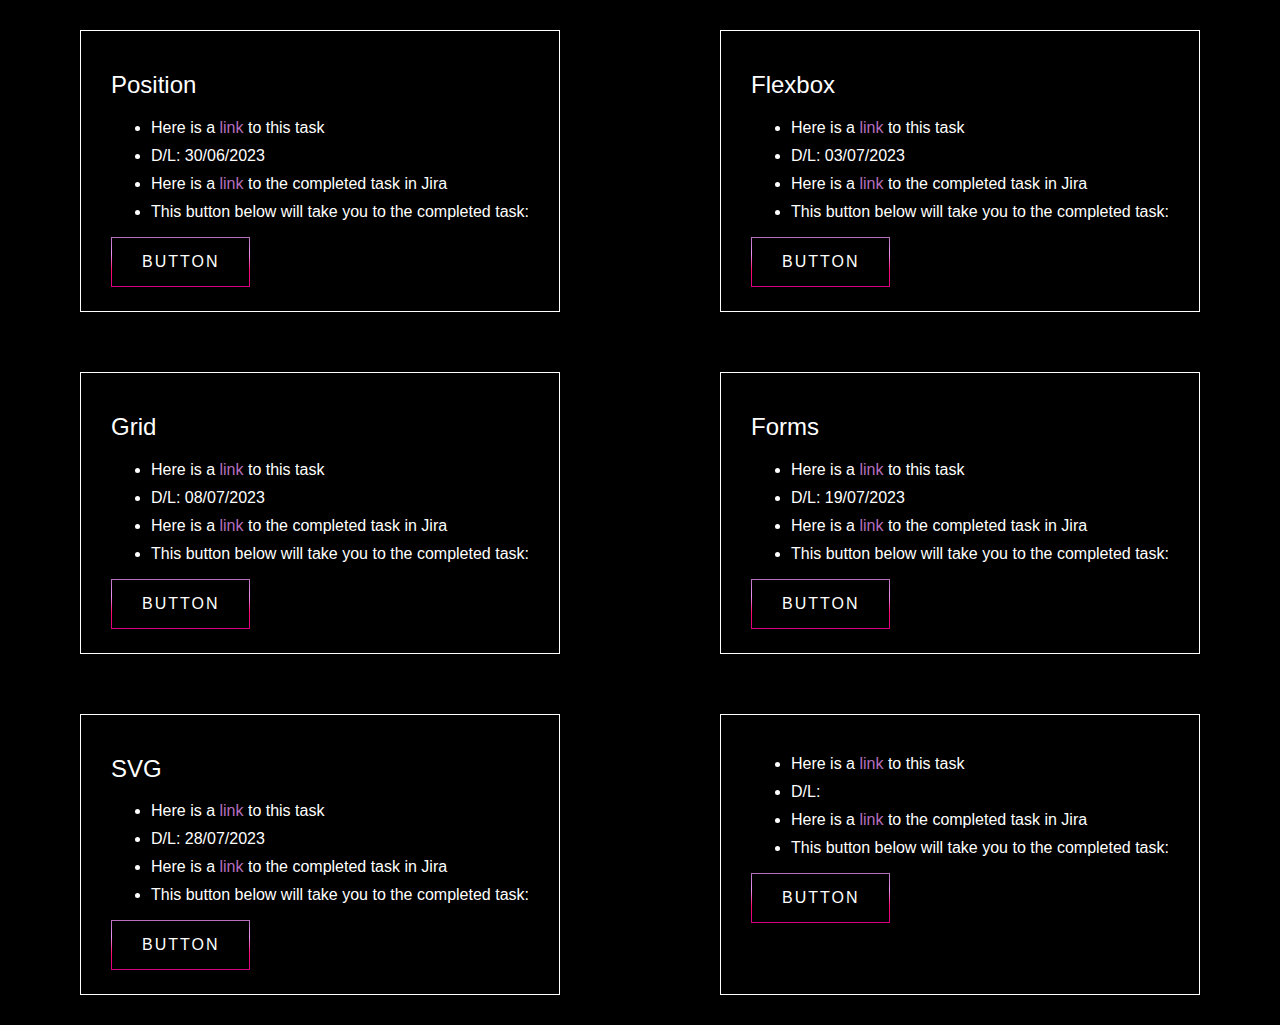
<file: index.html>
<!DOCTYPE html>
<html lang="en">
<head>
    <meta charset="UTF-8">
    <meta http-equiv="X-UA-Compatible" content="IE=edge">
    <meta name="viewport" content="width=device-width, initial-scale=1.0">
    <title>Tasks</title>
    <link rel="stylesheet" href="css/style.css">
</head>
<body>
    <section class="tasks">
        <section class="one-task">
            <h2 class="one-task__title">Position</h2>
            <ul>
                <li class="one-task__description">Here is a <a target="_blank" href="https://www.figma.com/file/l57e8YMAQ9D2lR3KJWsR5j/positioning-pratical-task?type=design&node-id=0-1&mode=design&t=QoJClR1yXuRjPMQm-0">link</a> to this task</li>
                <li class="one-task__description">D/L: 30/06/2023</li>
                <li class="one-task__description">Here is a <a target="_blank" href="https://teamofdevelopers.atlassian.net/browse/DEV-13">link</a> to the completed task in Jira</li>
                <li class="one-task__description">This button below will take you to the completed task:</li>
            </ul>
            <a href="position/index.html" class="one-task__button" target="_blank">Button</a>
        </section>
        <section class="one-task">
            <h2 class="one-task__title">Flexbox</h2>
            <ul>
                <li class="one-task__description">Here is a <a target="_blank" href="https://www.youtube.com/watch?v=8Gu40PFzOHI">link</a> to this task</li>
                <li class="one-task__description">D/L: 03/07/2023</li>
                <li class="one-task__description">Here is a <a target="_blank" href="https://teamofdevelopers.atlassian.net/browse/DEV-14">link</a> to the completed task in Jira</li>
                <li class="one-task__description">This button below will take you to the completed task:</li>
            </ul>
            <a href="flexbox/index.html" class="one-task__button" target="_blank">Button</a>
        </section>
        <section class="one-task">
            <h2 class="one-task__title">Grid</h2>
            <ul>
                <li class="one-task__description">Here is a <a target="_blank" href="https://youtu.be/yWVJgnTpdUA">link</a> to this task</li>
                <li class="one-task__description">D/L: 08/07/2023</li>
                <li class="one-task__description">Here is a <a target="_blank" href="https://teamofdevelopers.atlassian.net/browse/DEV-15">link</a> to the completed task in Jira</li>
                <li class="one-task__description">This button below will take you to the completed task:</li>
            </ul>
            <a href="grid/index.html" class="one-task__button" target="_blank">Button</a>
        </section>
        <section class="one-task">
            <h2 class="one-task__title">Forms</h2>
            <ul>
                <li class="one-task__description">Here is a <a target="_blank" href="https://youtu.be/ZYPBTvjZl7M">link</a> to this task</li>
                <li class="one-task__description">D/L: 19/07/2023</li>
                <li class="one-task__description">Here is a <a target="_blank" href="https://teamofdevelopers.atlassian.net/browse/DEV-222">link</a> to the completed task in Jira</li>
                <li class="one-task__description">This button below will take you to the completed task:</li>
            </ul>
            <a href="forms/index.html" class="one-task__button" target="_blank">Button</a>
        </section>
        <section class="one-task">
            <h2 class="one-task__title">SVG</h2>
            <ul>
                <li class="one-task__description">Here is a <a target="_blank" href="https://www.youtube.com/watch?v=Yzj8bBCq7Eg">link</a> to this task</li>
                <li class="one-task__description">D/L: 28/07/2023</li>
                <li class="one-task__description">Here is a <a target="_blank" href="https://teamofdevelopers.atlassian.net/browse/DEV-301">link</a> to the completed task in Jira</li>
                <li class="one-task__description">This button below will take you to the completed task:</li>
            </ul>
            <a href="svg/index.html" class="one-task__button" target="_blank">Button</a>
        </section>
        <section class="one-task">
            <h2 class="one-task__title"></h2>
            <ul>
                <li class="one-task__description">Here is a <a target="_blank" href="">link</a> to this task</li>
                <li class="one-task__description">D/L: </li>
                <li class="one-task__description">Here is a <a target="_blank" href="">link</a> to the completed task in Jira</li>
                <li class="one-task__description">This button below will take you to the completed task:</li>
            </ul>
            <a href="" class="one-task__button" target="_blank">Button</a>
        </section>
    </section>
</body>
</html>
</file>
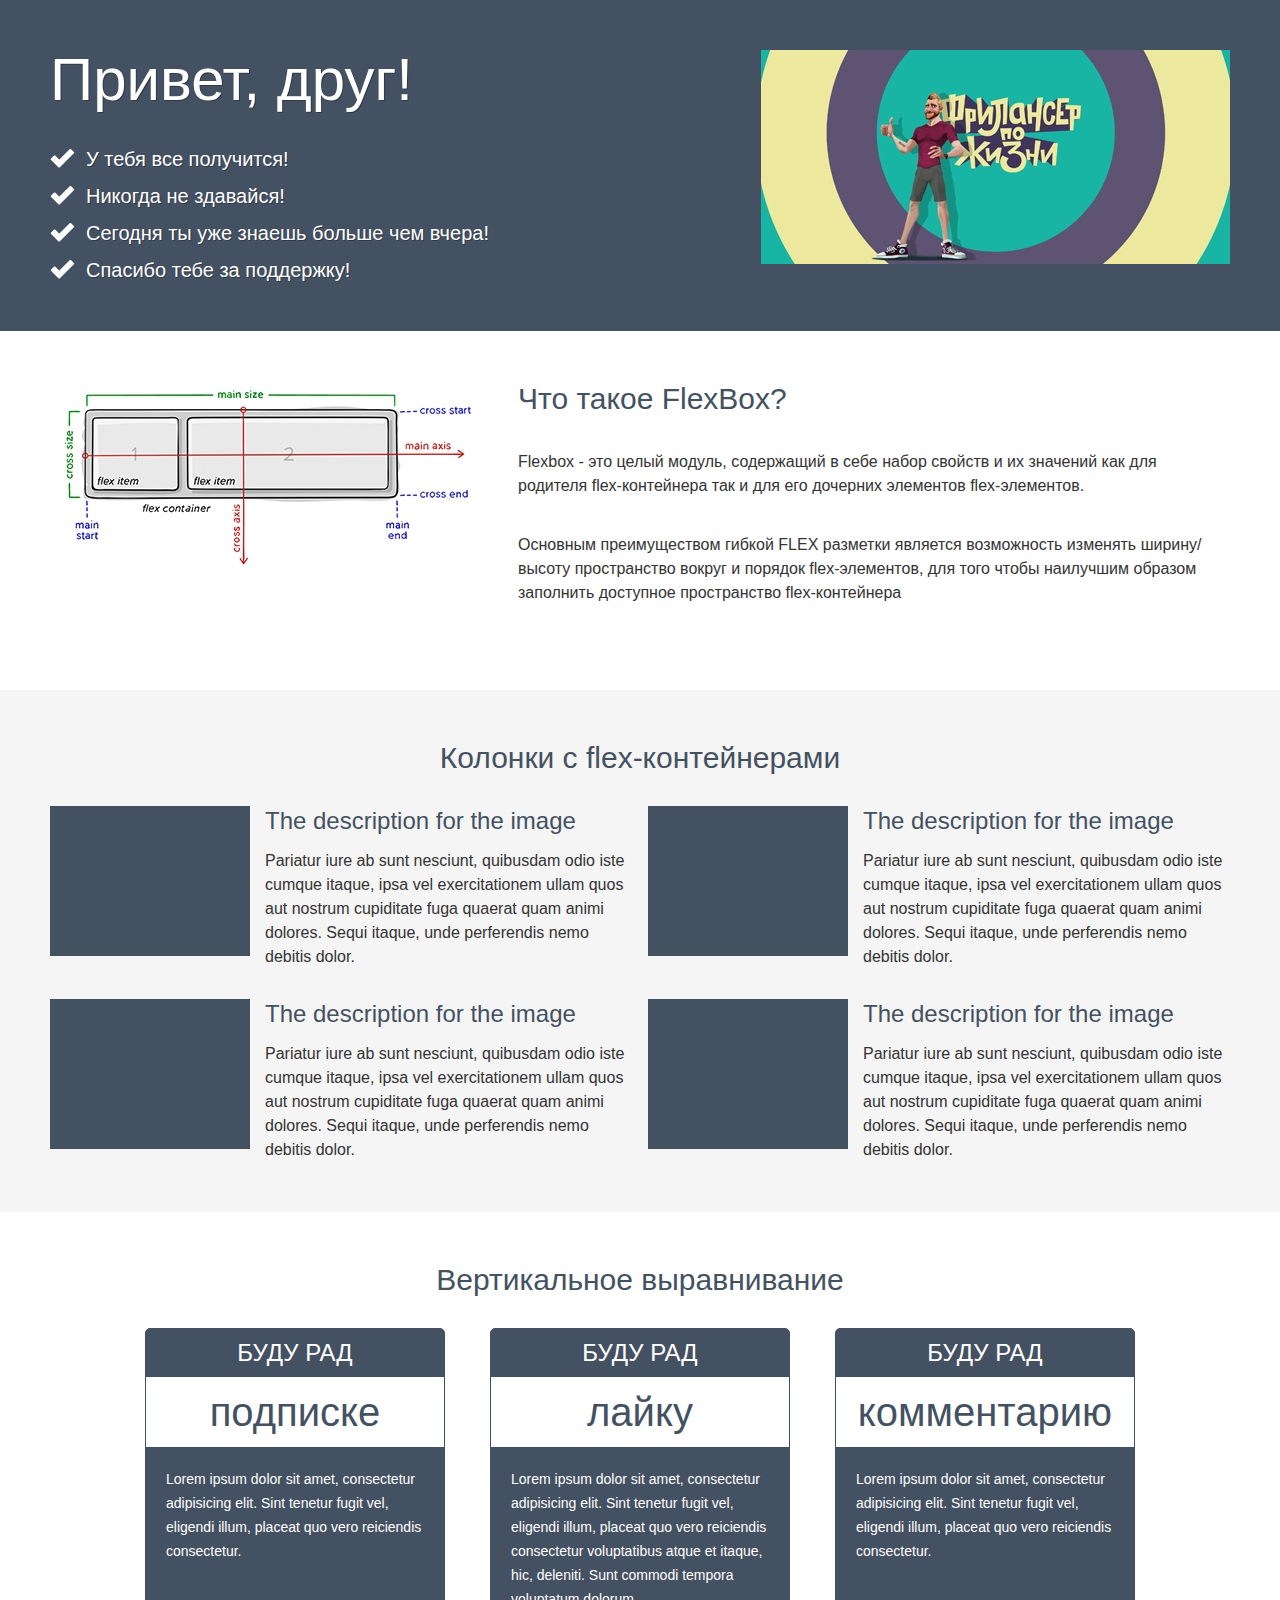
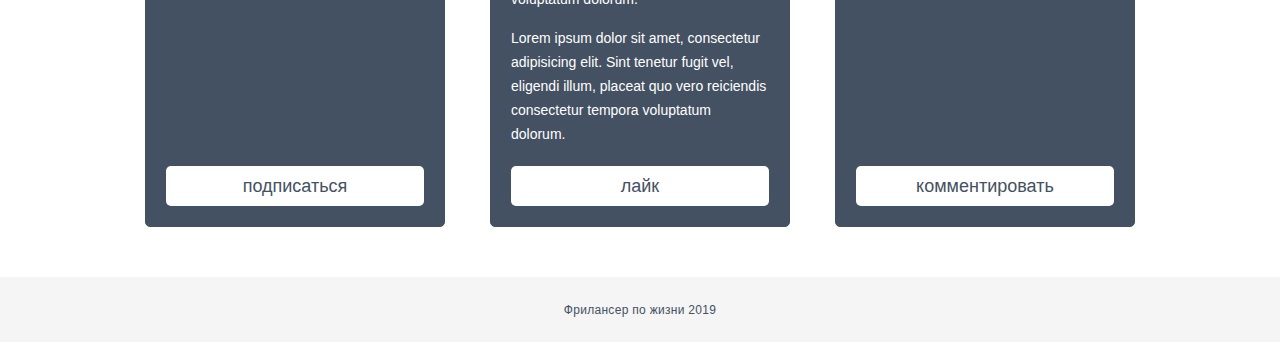
<file: flexbox/index.html>
<!DOCTYPE html>
<html lang="en">
<head>
    <meta charset="UTF-8">
    <meta http-equiv="X-UA-Compatible" content="IE=edge">
    <meta name="viewport" content="width=device-width, initial-scale=1.0">
    <title>Document</title>
    <link rel="stylesheet" href="css/style.css">
</head>
<body>
    <div class="wrapper">
        <div class="content">
            <div class="hi">
                <div class="container">
                    <div class="hi__row">
                        <div class="hi__body">
                            <div class="hi__title">Привет, друг!</div>
                            <ul class="hi__list">
                                <li>У тебя все получится!</li>
                                <li>Никогда не здавайся!</li>
                                <li>Сегодня ты уже знаешь больше чем вчера!</li>
                                <li>Спасибо тебе за поддержку!</li>
                            </ul>
                        </div>
                        <div class="hi__image">
                            <img src="img/image.jpg" alt="">
                        </div>
                    </div>
                </div>
            </div>
            <div class="what">
                <div class="container">
                    <div class="what__row">
                        <div class="what__image">
                            <img src="img/image_2.jpg" alt="">
                        </div>
                        <div class="what__body">
                            <div class="what__title title">
                                Что такое FlexBox?
                            </div>
                            <div class="what__text">
                                <p>
                                    Flexbox - это целый модуль, 
                                    содержащий в себе набор свойств 
                                    и их значений как для родителя 
                                    flex-контейнера так и для его 
                                    дочерних элементов flex-элементов.
                                </p>
                                <p>
                                    Основным преимуществом гибкой FLEX 
                                    разметки является возможность изменять 
                                    ширину/высоту пространство вокруг и 
                                    порядок flex-элементов, для того чтобы 
                                    наилучшим образом заполнить доступное 
                                    пространство flex-контейнера 
                                </p>
                            </div>
                        </div>
                    </div>
                </div>
            </div>
            <div class="columns">
                <div class="container">
                    <div class="columns__title title">
                        Колонки с flex-контейнерами
                    </div>
                    <div class="columns__row">
                        <div class="columns__column">
                            <div class="columns__item item">
                                <div class="item__row">
                                    <div class="item__image">
                                        <img src="img/image_3.jpg" alt="">
                                    </div>
                                    <div class="item__body">
                                        <div class="item__title">
                                            The description for the image
                                        </div>
                                        <div class="item__text">
                                            Pariatur iure ab sunt nesciunt, 
                                            quibusdam odio iste cumque itaque, 
                                            ipsa vel exercitationem ullam quos 
                                            aut nostrum cupiditate fuga quaerat 
                                            quam animi dolores. Sequi itaque, 
                                            unde perferendis nemo debitis dolor.
                                        </div>
                                    </div>
                                </div>
                            </div>
                        </div>
                        <div class="columns__column">
                            <div class="columns__item item">
                                <div class="item__row">
                                    <div class="item__image">
                                        <img src="img/image_3.jpg" alt="">
                                    </div>
                                    <div class="item__body">
                                        <div class="item__title">
                                            The description for the image
                                        </div>
                                        <div class="item__text">
                                            Pariatur iure ab sunt nesciunt, 
                                            quibusdam odio iste cumque itaque, 
                                            ipsa vel exercitationem ullam quos 
                                            aut nostrum cupiditate fuga quaerat 
                                            quam animi dolores. Sequi itaque, 
                                            unde perferendis nemo debitis dolor.
                                        </div>
                                    </div>
                                </div>
                            </div>
                        </div>
                        <div class="columns__column">
                            <div class="columns__item item">
                                <div class="item__row">
                                    <div class="item__image">
                                        <img src="img/image_3.jpg" alt="">
                                    </div>
                                    <div class="item__body">
                                        <div class="item__title">
                                            The description for the image
                                        </div>
                                        <div class="item__text">
                                            Pariatur iure ab sunt nesciunt, 
                                            quibusdam odio iste cumque itaque, 
                                            ipsa vel exercitationem ullam quos 
                                            aut nostrum cupiditate fuga quaerat 
                                            quam animi dolores. Sequi itaque, 
                                            unde perferendis nemo debitis dolor.
                                        </div>
                                    </div>
                                </div>
                            </div>
                        </div>
                        <div class="columns__column">
                            <div class="columns__item item">
                                <div class="item__row">
                                    <div class="item__image">
                                        <img src="img/image_3.jpg" alt="">
                                    </div>
                                    <div class="item__body">
                                        <div class="item__title">
                                            The description for the image
                                        </div>
                                        <div class="item__text">
                                            Pariatur iure ab sunt nesciunt, 
                                            quibusdam odio iste cumque itaque, 
                                            ipsa vel exercitationem ullam quos 
                                            aut nostrum cupiditate fuga quaerat 
                                            quam animi dolores. Sequi itaque, 
                                            unde perferendis nemo debitis dolor.
                                        </div>
                                    </div>
                                </div>
                            </div>
                        </div>
                    </div>
                </div>
            </div>
            <div class="vertical">
                <div class="container">
                    <div class="vertical__title title">
                        Вертикальное выравнивание
                    </div>
                    <div class="vertical__body">
                        <div class="vertical__row">
                            <div class="vertical__column">
                                <div class="vertical__item">
                                    <div class="vertical__subtitle">буду рад</div>
                                    <div class="vertical__label">подписке</div>
                                    <div class="vertical__text">
                                        Lorem ipsum dolor sit amet, 
                                        consectetur adipisicing 
                                        elit. Sint tenetur fugit vel, 
                                        eligendi illum, placeat quo 
                                        vero reiciendis consectetur.
                                    </div>
                                    <a href="" class="vertical__btn">подписаться</a>
                                </div>
                            </div>
                            <div class="vertical__column">
                                <div class="vertical__item">
                                    <div class="vertical__subtitle">буду рад</div>
                                    <div class="vertical__label">лайку</div>
                                    <div class="vertical__text">
                                        <p>
                                            Lorem ipsum dolor sit amet, 
                                            consectetur adipisicing elit. 
                                            Sint tenetur fugit vel, eligendi 
                                            illum, placeat quo vero reiciendis 
                                            consectetur voluptatibus atque 
                                            et itaque, hic, deleniti. Sunt 
                                            commodi tempora voluptatum dolorum.
                                        </p>
                                        <p>
                                            Lorem ipsum dolor sit amet, 
                                            consectetur adipisicing elit. 
                                            Sint tenetur fugit vel, eligendi 
                                            illum, placeat quo vero reiciendis 
                                            consectetur tempora voluptatum 
                                            dolorum.
                                        </p>
                                    </div>
                                    <a href="" class="vertical__btn">лайк</a>
                                </div>
                            </div>
                            <div class="vertical__column">
                                <div class="vertical__item">
                                    <div class="vertical__subtitle">буду рад</div>
                                    <div class="vertical__label">комментарию</div>
                                    <div class="vertical__text">
                                        Lorem ipsum dolor sit amet, 
                                        consectetur adipisicing 
                                        elit. Sint tenetur fugit vel, 
                                        eligendi illum, placeat quo 
                                        vero reiciendis consectetur.
                                    </div>
                                    <a href="" class="vertical__btn">комментировать</a>
                                </div>
                            </div>
                        </div>
                    </div>
                </div>
            </div>
        </div>
        <footer class="footer">
            <div class="container">
                <div class="footer__row">
                    <div class="footer__text">Фрилансер по жизни 2019</div>
                </div>
            </div>
        </footer>
    </div>
</body>
</html>
</file>
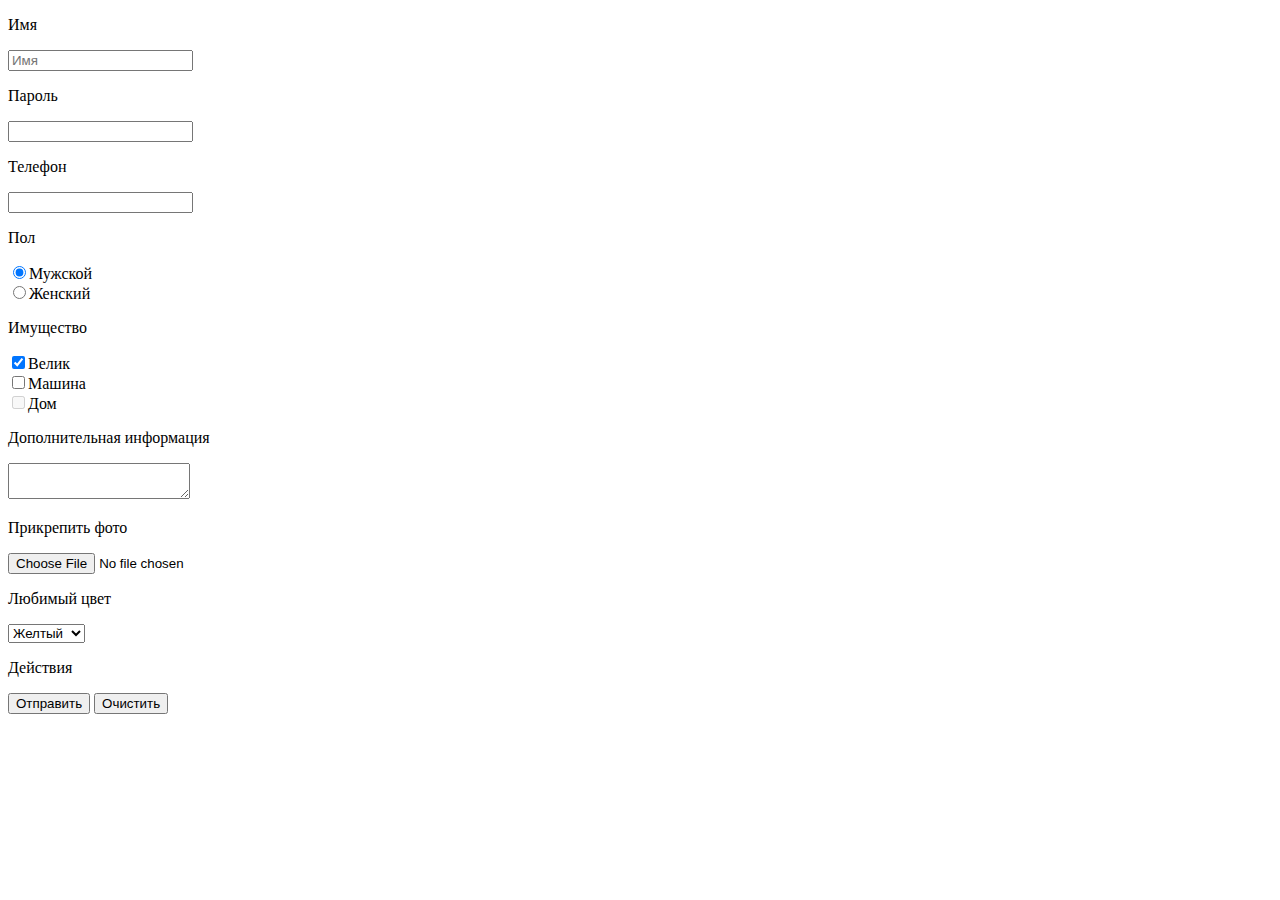
<file: forms/index.html>
<!DOCTYPE html>
<html lang="en">
<head>
    <meta charset="UTF-8">
    <meta http-equiv="X-UA-Compatible" content="IE=edge">
    <meta name="viewport" content="width=device-width, initial-scale=1.0">
    <title>Document</title>
</head>
<body>
    <form action="#" method="post" enctype="multipart/form-data">
        <div>
            <p>Имя</p>
            <input placeholder="Имя" type="text" name="username" tabindex="1">
        </div>
        <div>
            <p>Пароль</p>
            <input type="password" name="userpass" tabindex="2">
        </div>
        <div>
            <p>Телефон</p>
            <input type="tel" name="userphone" tabindex="3">
        </div>
        <div>
            <p>Пол</p>
            <div>
                <input checked type="radio" tabindex="4" name="gender" value="male">Мужской
            </div>
            <div>
                <input type="radio" tabindex="4" name="gender" value="female">Женский
            </div>
        </div>
        <div>
            <p>Имущество</p>
            <div>
                <input tabindex="5" checked type="checkbox" name="bike" value="yes">Велик
            </div>
            <div>
                <input tabindex="6" type="checkbox" name="car" value="yes">Машина
            </div>
            <div>
                <input tabindex="7" disabled type="checkbox" name="house" value="yes">Дом
            </div>
        </div>
        <div>
            <p>Дополнительная информация</p>
            <textarea tabindex="8" name="text"></textarea>
        </div>
        <div>
            <p>Прикрепить фото</p>
            <input tabindex="9" type="file">
        </div>
        <div>
            <p>Любимый цвет</p>
            <select tabindex="10" name="color">
                <option value="red">Красный</option>
                <option value="green">Зеленый</option>
                <option selected value="yellow">Желтый</option>
            </select>
        </div>
        <div>
            <p>Действия</p>
            <button tabindex="11" type="submit">Отправить</button>
            <button tabindex="12" type="reset">Очистить</button>
        </div>
    </form>
</body>
</html>
</file>
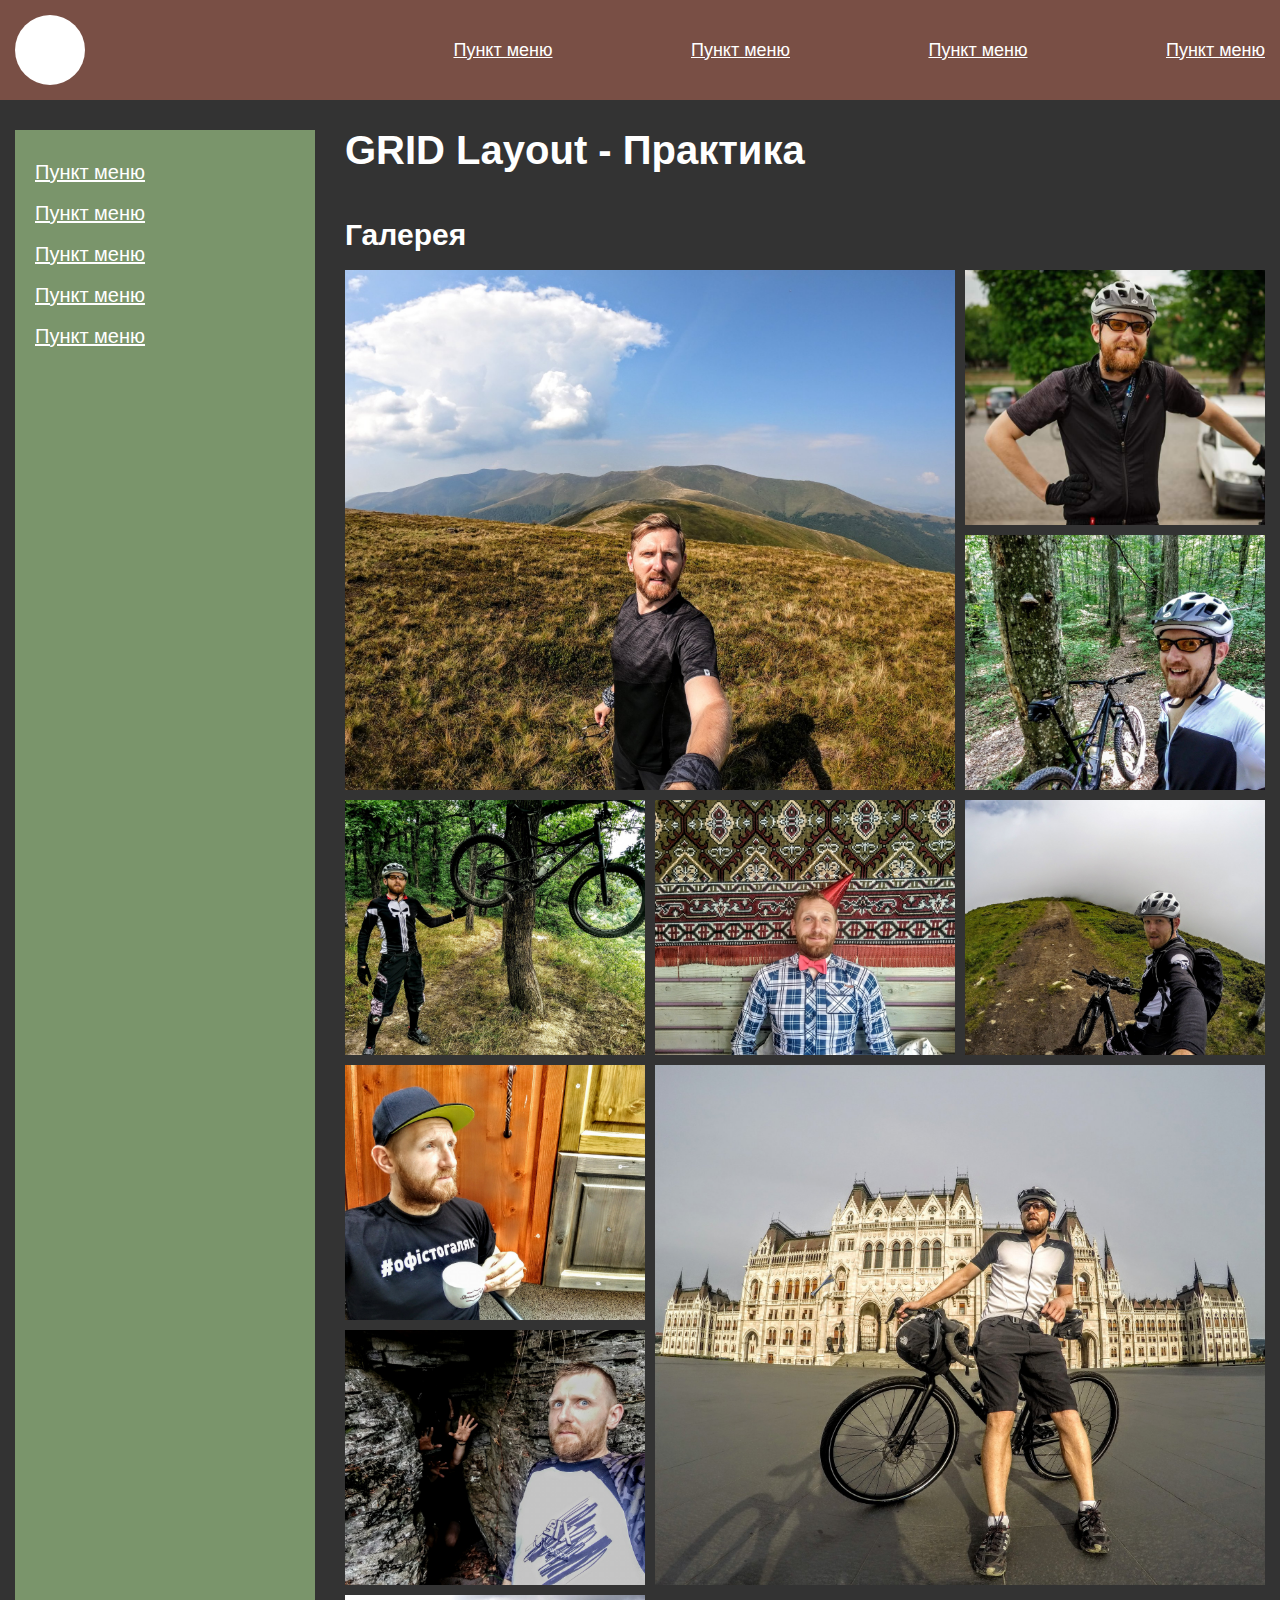
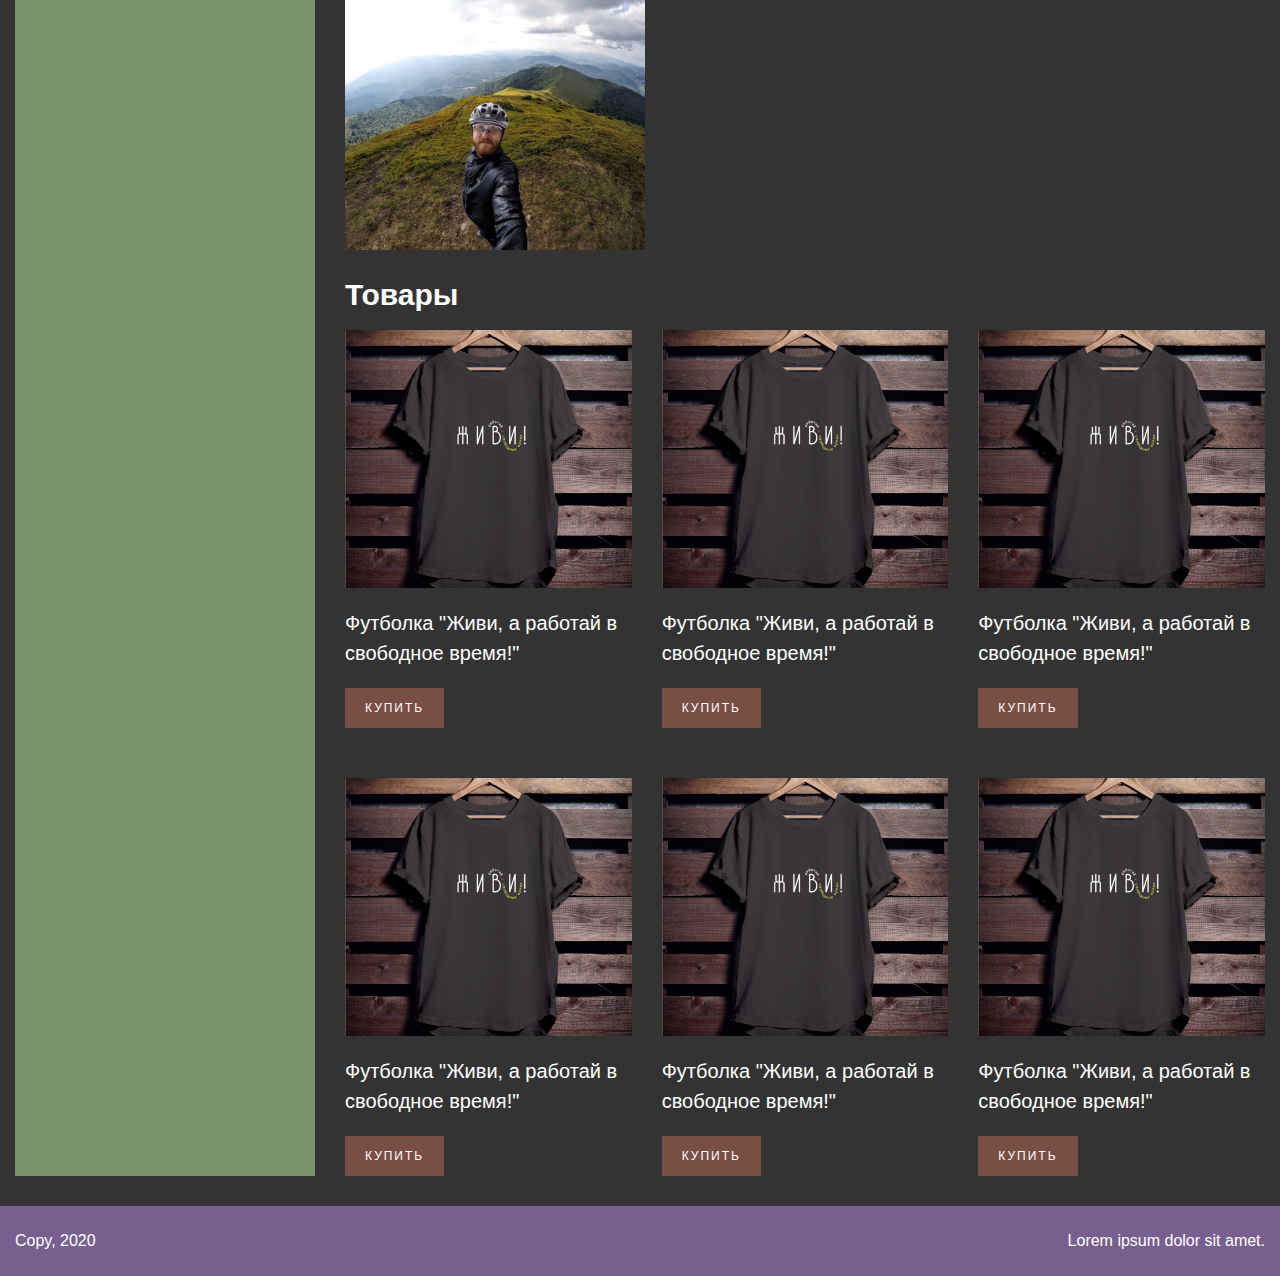
<file: grid/index.html>
<!DOCTYPE html>
<html lang="en">
<head>
	<meta charset="UTF-8">
	<meta http-equiv="X-UA-Compatible" content="IE=edge">
	<meta name="viewport" content="width=device-width, initial-scale=1.0">
	<title>Document</title>
	<link rel="stylesheet" href="css/style.css">
</head>
<body>
	<div class="wrapper">
		<header class="header">
			<a href="" class="header__logo"></a>
			<nav class="header__menu">
				<ul class="header__list">
					<li>
						<a href="" class="header__link">Пункт меню</a>
					</li>
					<li>
						<a href="" class="header__link">Пункт меню</a>
					</li>
					<li>
						<a href="" class="header__link">Пункт меню</a>
					</li>
					<li>
						<a href="" class="header__link">Пункт меню</a>
					</li>
				</ul>
			</nav>
		</header>
		<main class="main">
			<aside class="sidebar">
				<nav class="sidebar__menu">
					<ul class="sidebar__list">
						<li>
							<a href="" class="sidebar__link">Пункт меню</a>
						</li>
						<li>
							<a href="" class="sidebar__link">Пункт меню</a>
						</li>
						<li>
							<a href="" class="sidebar__link">Пункт меню</a>
						</li>
						<li>
							<a href="" class="sidebar__link">Пункт меню</a>
						</li>
						<li>
							<a href="" class="sidebar__link">Пункт меню</a>
						</li>
					</ul>
				</nav>
			</aside>
			<section class="content">
				<h1 class="content__title">GRID Layout - Практика</h1>
				<section class="content__gallery gallery">
					<h2 class="gallery__title">Галерея</h2>
					<div class="gallery__items">
						<div class="gallery__item gallery__item_big">
							<img src="images/01.jpg" alt="">
						</div>
						<div class="gallery__item">
							<img src="images/02.jpg" alt="">
						</div>
						<div class="gallery__item">
							<img src="images/03.jpg" alt="">
						</div>
						<div class="gallery__item">
							<img src="images/04.jpg" alt="">
						</div>
						<div class="gallery__item">
							<img src="images/05.jpg" alt="">
						</div>
						<div class="gallery__item">
							<img src="images/06.jpg" alt="">
						</div>
						<div class="gallery__item">
							<img src="images/07.jpg" alt="">
						</div>
						<div class="gallery__item gallery__item_big">
							<img src="images/08.jpg" alt="">
						</div>
						<div class="gallery__item">
							<img src="images/09.jpg" alt="">
						</div>
						<div class="gallery__item">
							<img src="images/10.jpg" alt="">
						</div>
					</div>
				</section>
				<section class="content__products products">
					<h2 class="products__title">Товары</h2>
					<div class="products__items">
						<div class="products__item">
							<a class="products__image">
								<img src="images/fls.jpg" alt="">
							</a>
							<a class="products__name">Футболка "Живи, а работай в свободное время!"</a>
							<a href="" class="products__button">Купить</a>
						</div>
						<div class="products__item">
							<a class="products__image">
								<img src="images/fls.jpg" alt="">
							</a>
							<a class="products__name">Футболка "Живи, а работай в свободное время!"</a>
							<a href="" class="products__button">Купить</a>
						</div>
						<div class="products__item">
							<a class="products__image">
								<img src="images/fls.jpg" alt="">
							</a>
							<a class="products__name">Футболка "Живи, а работай в свободное время!"</a>
							<a href="" class="products__button">Купить</a>
						</div>
						<div class="products__item">
							<a class="products__image">
								<img src="images/fls.jpg" alt="">
							</a>
							<a class="products__name">Футболка "Живи, а работай в свободное время!"</a>
							<a href="" class="products__button">Купить</a>
						</div>
						<div class="products__item">
							<a class="products__image">
								<img src="images/fls.jpg" alt="">
							</a>
							<a class="products__name">Футболка "Живи, а работай в свободное время!"</a>
							<a href="" class="products__button">Купить</a>
						</div>
						<div class="products__item">
							<a class="products__image">
								<img src="images/fls.jpg" alt="">
							</a>
							<a class="products__name">Футболка "Живи, а работай в свободное время!"</a>
							<a href="" class="products__button">Купить</a>
						</div>
					</div>
				</section>
			</section>
		</main>
		<footer class="footer">
			<div class="footer__copy">Copy, 2020</div>
			<div class="footer__text">Lorem ipsum dolor sit amet.</div>
		</footer>
	</div>
</body>
</html>
</file>
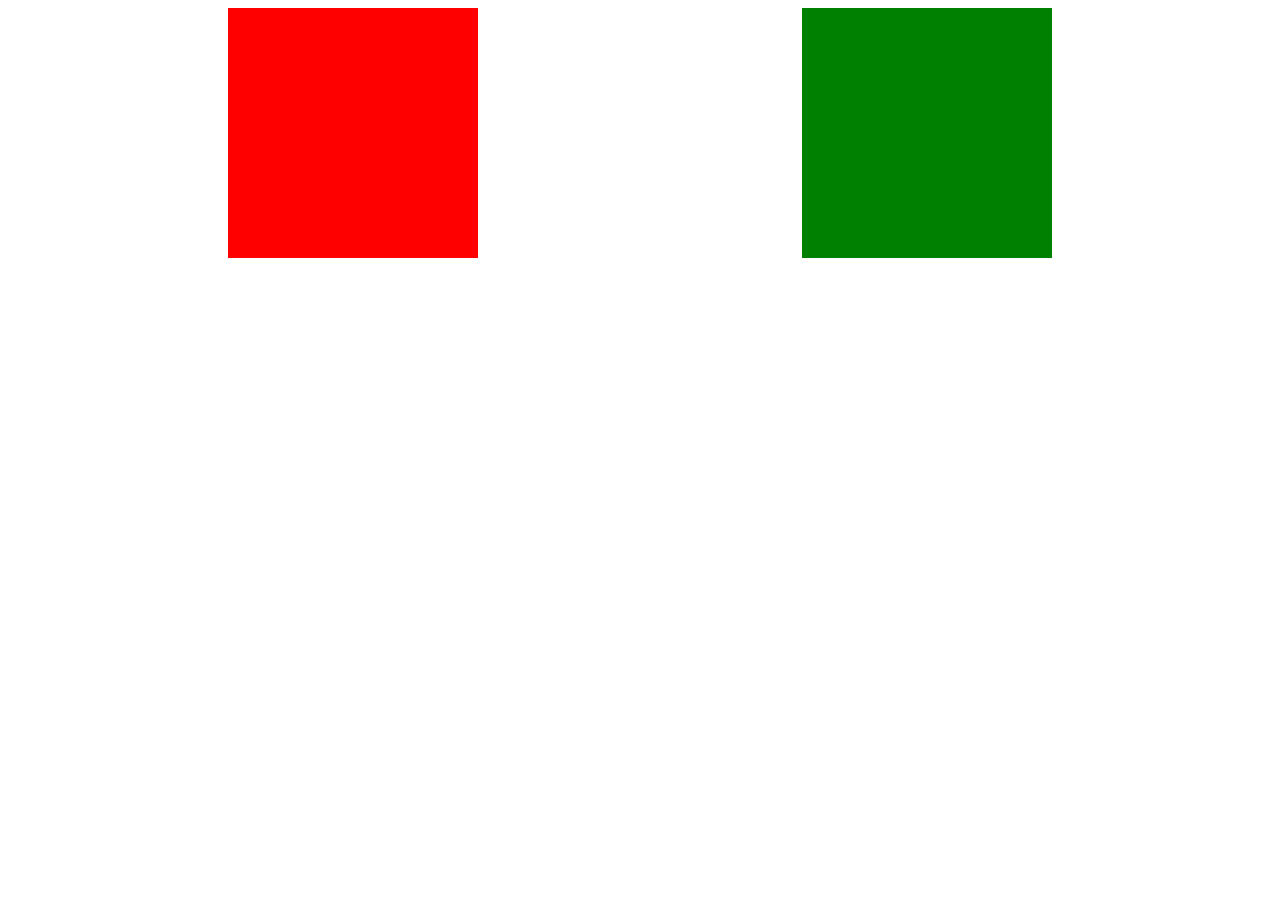
<file: position/index.html>
<!DOCTYPE html>
<html lang="en">
<head>
    <meta charset="UTF-8">
    <meta http-equiv="X-UA-Compatible" content="IE=edge">
    <meta name="viewport" content="width=device-width, initial-scale=1.0">
    <title>Document</title>
    <link rel="stylesheet" href="css/style.css">
</head>
<body>
    <div class="section-fist-task">
        <div class="section-fist-task-red-block"></div>
        <div class="section-fist-task-green-block"></div>
    </div>
</body>
</html>
</file>
<file: css/style.css>
body {
    background: #000000;
    margin: 0 auto;
}

.tasks{
    margin: 0 auto;
    display: flex;
    flex-wrap: wrap;
    justify-content: space-around;
}

.one-task{
    margin: 30px auto;
    border: 1px solid white;
    padding: 20px 30px;
}

.one-task__title{
    color: white;
    font-family: 'Montserrat', sans-serif;
    font-weight: normal;
}

.one-task__description{
    color: white;
    font-family: 'Montserrat', sans-serif;
    margin-bottom: 10px;
}

.one-task__description a{
    text-decoration: none;
    color: #B66EBD;
}

.one-task__button {
    text-decoration: none;
    color: white;
    display: inline-block;
    position: relative;
    padding: 15px 30px;
    border: 1px solid;
    border-image: linear-gradient(180deg, #B66EBD, #ea94f2, #ff096c, #d50082);
    border-image-slice: 1;
    margin: 0;
    font-family: 'Montserrat', sans-serif;
    text-transform: uppercase;
    overflow: hidden;
    letter-spacing: 2px;
    transition: .8s cubic-bezier(.165, .84, .44, 1);
}

.one-task__button:before {
    content: "";
    position: absolute;
    left: 0;
    top: 0;
    height: 0;
    width: 100%;
    z-index: -1;
    color: white;
    background: linear-gradient(180deg, #B66EBD, #ea94f2, #ff096c, #d50082);
    transition: .8s cubic-bezier(.165, .84, .44, 1);
  
}

.one-task__button:hover {
    background: rgba(255, 255, 255, 0);
}

.one-task__button:hover:before {
    bottom: 0%;
    top: auto;
    height: 100%;
}
</file>
<file: flexbox/css/style.css>
*{
    padding:0;
    margin:0;
    border:0;
}
*,*:before,*:after{
    -moz-box-sizing:border-box;
    -webkit-box-sizing:border-box;
    box-sizing:border-box;
}
:focus,:active{
    outline:none;
}
a:focus,a:active{
    outline:none;
}
nav,footer,header,aside{
    display:block;
}
html,body{
    height:100%;
    width:100%;
    font-size:100%;
    line-height:1;
    font-size:14px;
    -ms-text-size-adjust:100%;
    -moz-text-size-adjust:100%;
    -webkit-text-size-adjust:100%;
}
input,button,textarea{
    font-family:inherit;
}
input::-ms-clear{
    display:none;
}
button{
    cursor:pointer;
}
button::-moz-focus-inner{
    padding:0;
    border:0;
}
a,a:visited{
    text-decoration:none;
}
a:hover{
    text-decoration:none;
}
ul li{
    list-style:none;
}
img{
    vertical-align:top;
}
h1,h2,h3,h4,h5,h6{
    font-size:inherit;
    font-weight:inherit;
}



body{
    font-family: Arial, Helvetica, sans-serif;
}

.wrapper{
    min-height: 100%;
    overflow: hidden;
    display: flex;
    flex-direction: column;
}

.container{
    max-width: 1180px;
    margin: 0px auto;
}

.content{
    flex: 1 1 auto;
}

.hi{
    background-color: #445162;
    padding: 50px 0;
}

.hi__row{
    display: flex;
    justify-content: space-between;
}

.hi__body{
    color: #fff;
    padding: 0px 30px 0px 0px; 
}

.hi__title{
    text-shadow: 1px 1px 0 rgba(0, 0, 0, 0.3);
    font-size: 60px;
    margin: 0px 0px 38px 0px;
}

.hi__list li{
    background: url('../img/icons/icon.png') 0 1px no-repeat;
    text-shadow: 1px 1px 0 rgba(0, 0, 0, 0.3);
    font-size: 20px;
    line-height: 22px;
    padding: 0px 0px 0px 36px;
    margin: 0px 0px 15px 0px;
}

.hi__list li:last-child{
    margin: 0;
}

.title{
    color: #445161;
    font-size: 30px;
    line-height: 36px;
}

.what{
    padding: 50px 0;
}

.what__row{
    display: flex;
}

.what__image{
    flex: 0 0 430px;
}

.what__image img{
    max-width: 100%;
}

.what__body{
    flex: 1 1 auto;
    margin: 0px 0px 0px 38px;
}

.what__title {
	margin: 0px 0px 33px 0px;
}

.what__text p{
   margin: 0px 0px 35px 0px; 
    color: #333333;
    font-size: 16px;
    line-height: 24px;
}

.columns{
    background-color: #f5f5f5;
    padding: 50px 0 20px 0px;
}

.columns__title{
    text-align: center;
    margin: 0px 0px 30px 0px;
}

.columns__row{
    display: flex;
    flex-wrap: wrap;
    margin: 0px -8px;
}

.columns__column{
    padding: 0px 8px;
    flex: 0 1 50%;
    margin: 0px 0px 30px 0px;
}

.item__row{
    display: flex;
}

.item__image{
    flex: 0 0 200px;
}

.item__body{
    flex: 1 1 auto;
    padding: 0px 0px 0px 15px;
}

.item__title{
    color: #445161;
    font-size: 24px;
    line-height: 30px;
    margin: 0px 0px 13px 0px;
}

.item__text{
    color: #333333;
    font-size: 16px;
    line-height: 24px;
}

.vertical{
    padding: 50px 0;
}

.vertical__title{
    text-align: center;
    margin: 0px 0px 30px 0px;
}

.vertical__body{
    max-width: 990px;
    margin: 0px auto;
}

.vertical__row{
    display: flex;
    margin: 0px -22.5px;
}

.vertical__column{
    padding: 0px 22.5px;
    flex: 0 1 33.33333%;
    display: flex;
}

.vertical__item{
    background-color: #445162;
    color: #fff;
    padding: 0px 0px 20px 0px;
    border-radius: 5px;
    border: 1px solid #445162;
    display: flex;
    flex-direction: column;
}

.vertical__subtitle{
    font-size: 24px;
    text-transform: uppercase;
    padding: 12px 0;
    text-align: center;
}

.vertical__label{
    background-color: #fff;
    text-align: center;
    color: #445162;
    padding: 15px 0;
    font-size: 40px;
}

.vertical__text{
    padding: 20px;
    font-size: 14px;
    line-height: 24px;
    flex: 1 1 auto;
}

.vertical__text p{
    margin: 0px 0px 15px 0px;
}

.vertical__text p:last-child{
	margin: 0;
}

.vertical__btn{
    display: block;
    margin: 0px 20px;
    height: 40px;
    line-height: 40px;
    text-align: center;
    border-radius: 5px;
    color: #445161;
    font-size: 18px;
    background-color: #ffffff;
}

.footer{
    background-color: #f5f5f5;
}

.footer__row{
    display: flex;
    height: 65px;
    justify-content: center;
    align-items: center;
}

.footer__text{
    color: #445162;
    font-size: 12px;
    letter-spacing: 0.3px;
}
</file>
<file: grid/css/style.css>
*,
*:before,
*:after {
	padding: 0;
	margin: 0;
	border: 0;
	box-sizing: border-box;
}
html,
body {
	height: 100%;
	background-color: #333;
	font-family: Arial, "Helvetica Neue", Helvetica, sans-serif;
	color: #fff;
	font-size: 16px;
	line-height: 24px;
}
a {
	color: #794f45;
}
h1 {
	font-size: 40px;
	line-height: 1;
	margin: 0px 0px 50px 0px;
}
h2 {
	font-size: 30px;
	line-height: 1;
	margin: 0px 0px 20px 0px;
}
ul {
	list-style: none;
}


.wrapper {
	min-height: 100vh;
	display: grid;
	grid-template: minmax(100px, auto) 1fr minmax(70px, auto) / 1fr;
	grid-template-areas:
		"header"
		"main"
		"footer";
}

.header {
	grid-area: header;
	padding: 15px;
	background-color: #794f45;
	display: grid;
	align-items: center;
	grid-template: 1fr / 1fr minmax(auto, 300px) minmax(auto, 1100px) 1fr;
}

.header__logo {
	width: 70px;
	height: 70px;
	border-radius: 50%;
	background-color: #fff;
	grid-column: 2 / 3;
}

.header__menu {
	grid-column: 3 / 4;
}

.header__list {
	display: grid;
	grid-auto-flow: column;
	justify-items: end;
}

.header__link {
	color: #fff;
	font-size: 18px;
}

.main {
	grid-area: main;
	padding: 30px 15px;
	display: grid;
	grid-template: 1fr / 1fr minmax(auto, 300px) minmax(auto, 1100px) 1fr;
}

.sidebar {
	grid-column: 2 / 3;
	background-color: #7a956b;
	padding: 30px 20px;
}

.sidebar__list li {
	margin: 0px 0px 15px 0px;
}

.sidebar__link {
	color: #fff;
	font-size: 20px;
}

.content {
	grid-column: 3 / 4;
	margin: 0px 0px 0px 30px;
}

.content__gallery {
	margin: 0px 0px 30px 0px;
}

.gallery__items {
	display: grid;
	gap: 10px;
	grid-template-columns: repeat(auto-fit, minmax(250px, 1fr));
}

.gallery__item {
	position: relative;
	padding: 0px 0px 85% 0px;
}

.gallery__item img {
	position: absolute;
	top: 0;
	left: 0;
	width: 100%;
	height: 100%;
	object-fit: cover;
}

.gallery__item_big {
	grid-column: span 2;
	grid-row: span 2;
}

.products__items {
	display: grid;
	column-gap: 30px;
	row-gap: 50px;
	grid-template-columns: repeat(auto-fit, minmax(250px, 1fr));
	grid-auto-rows: 1fr;
}

.products__item {
	display: grid;
	grid-auto-flow: row;
	grid-template: auto 1fr minmax(40px, auto) / 1fr;
}

.products__image {
	position: relative;
	padding: 0px 0px 90% 0px;
	margin: 0px 0px 20px 0px;
}

.products__image img {
	width: 100%;
	height: 100%;
	position: absolute;
	top: 0;
	left: 0;
	object-fit: cover;
}

.products__name {
	font-size: 20px;
	color: #fff;
	line-height: 30px;
	margin: 0px 0px 20px 0px;
}

.products__button {
	color: #fff;
	text-transform: uppercase;
	letter-spacing: 2px;
	text-decoration: none;
	line-height: 40px;
	justify-self: start;
	background-color: #794f45;
	padding: 0px 20px;
	font-size: 12px;
}

.footer {
	background-color: #77608d;
	display: grid;
	grid-area: footer;
	padding: 15px;
	align-items: center;
	grid-template: 1fr / 1fr minmax(auto, 300px) minmax(auto, 1100px) 1fr;
}

.footer__copy {
	grid-column: 2 / 3;
}

.footer__text {
	text-align: right;
	grid-column: 3 / 4;
}
</file>
<file: position/css/style.css>
.section-fist-task {
    display: flex;
    position: static;
    margin: 0 auto;
    padding: 0;
}

.section-fist-task-red-block {
    margin: 0 auto;
    position: relative;
    background-color: red;
    width: 250px;
    height: 250px;
    right: 133px;
    /* Here it was written margin-left: 29px, 
    but it should be correct left: 29px, 
    because when our element is specified position: relative;, 
    then the indents are indicated without the word "margin"*/
    left: 29px;
}
    
.section-fist-task-green-block {
    margin: 0 auto;
    /* Here it was written position: fixed, 
    but it should be correct position: relative, 
    because the element must be 
    positioned relative to the parent*/
    position: relative;
    background-color: green;
    width: 250px;
    height: 250px;
    /* Here it was written margin-right: 29px, 
    but it should be correct right: 29px, 
    because when our element is specified position: relative;, 
    then the indents are indicated without the word "margin"*/
    right: 29px;
}
</file>
